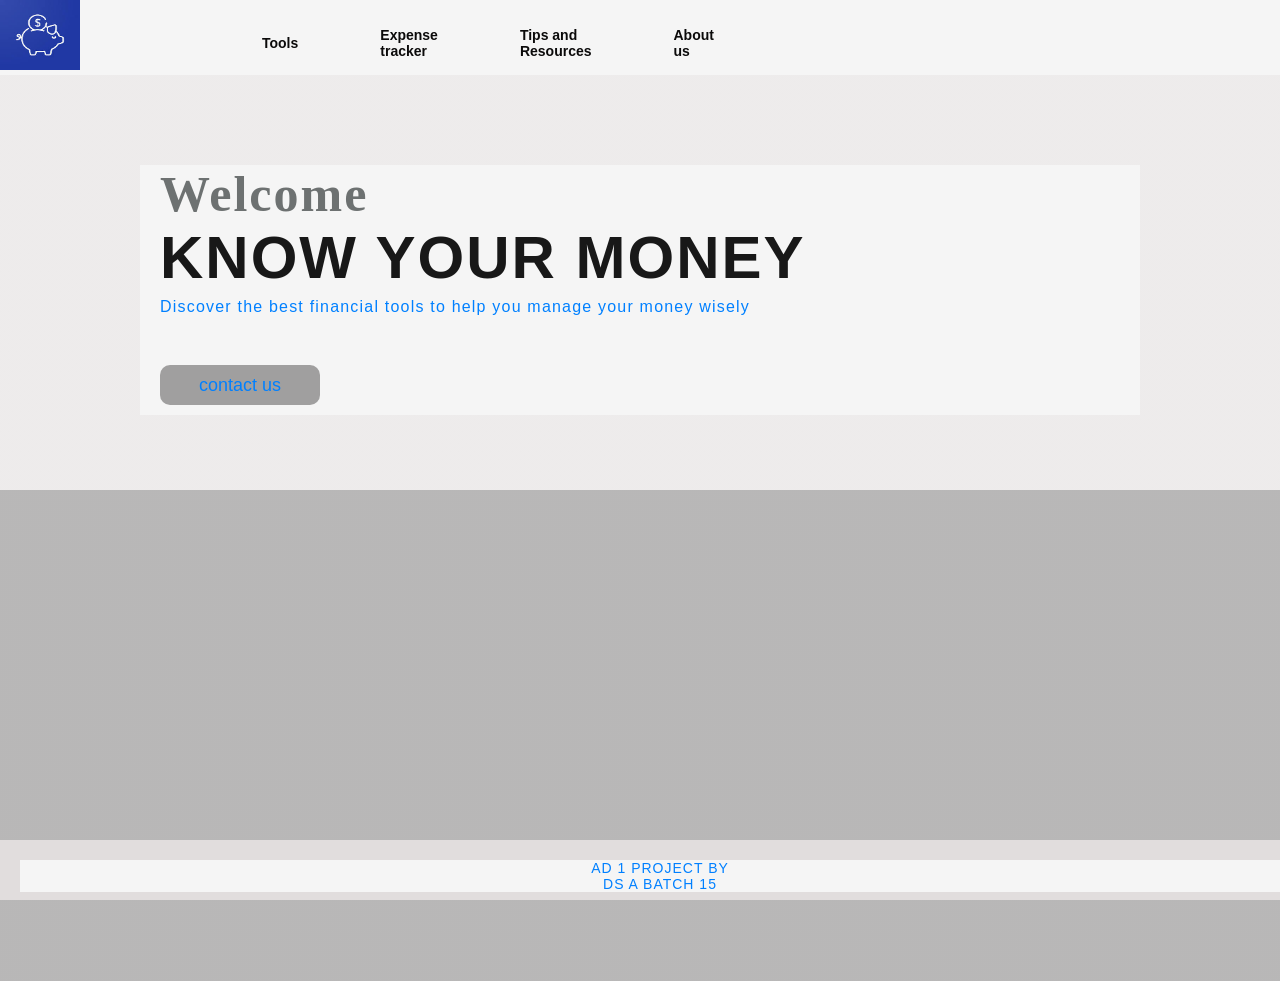
<file: index.html>
<!DOCTYPE html>
<html lang="en">
    <head>
        <title>KNOW YOUR MONEY</title>
        <link rel="stylesheet" href="style.css">
    </head>
    <body>
        <div class="main">
            <div class="navbar">
                <div class="icon">
                <img src="[data-uri]" width="80" height="70">
                </div>   
                <div class="menu">
                    <ul >
                        <li><a href="\incal.html">Tools</a></li>
                        <li><a href="\e.html">Expense tracker</a></li>
                        <li><a href="\tips.html">Tips and Resources</a></li>
                        <li><a href="\about.html">About us</a></li>
                    </ul>
                </div>
                
            </div>   
            <div class="content">
                <h1>Welcome <br><span>KNOW YOUR MONEY</span><br></h1>
                <p class="par"> Discover the best financial tools to help you manage your money wisely </p>
                    <br>
                    <button class="cn"><a href="mailto:keerthi6744@gmail.com">contact us</a></button>
                    <br>
                <section> 
                    <div class="footer">
                        <p>AD 1 PROJECT BY <br> DS A BATCH 15</p>
                    </div>
                </section>    
            </div>
        </div>
    </body>
</html>
</file>
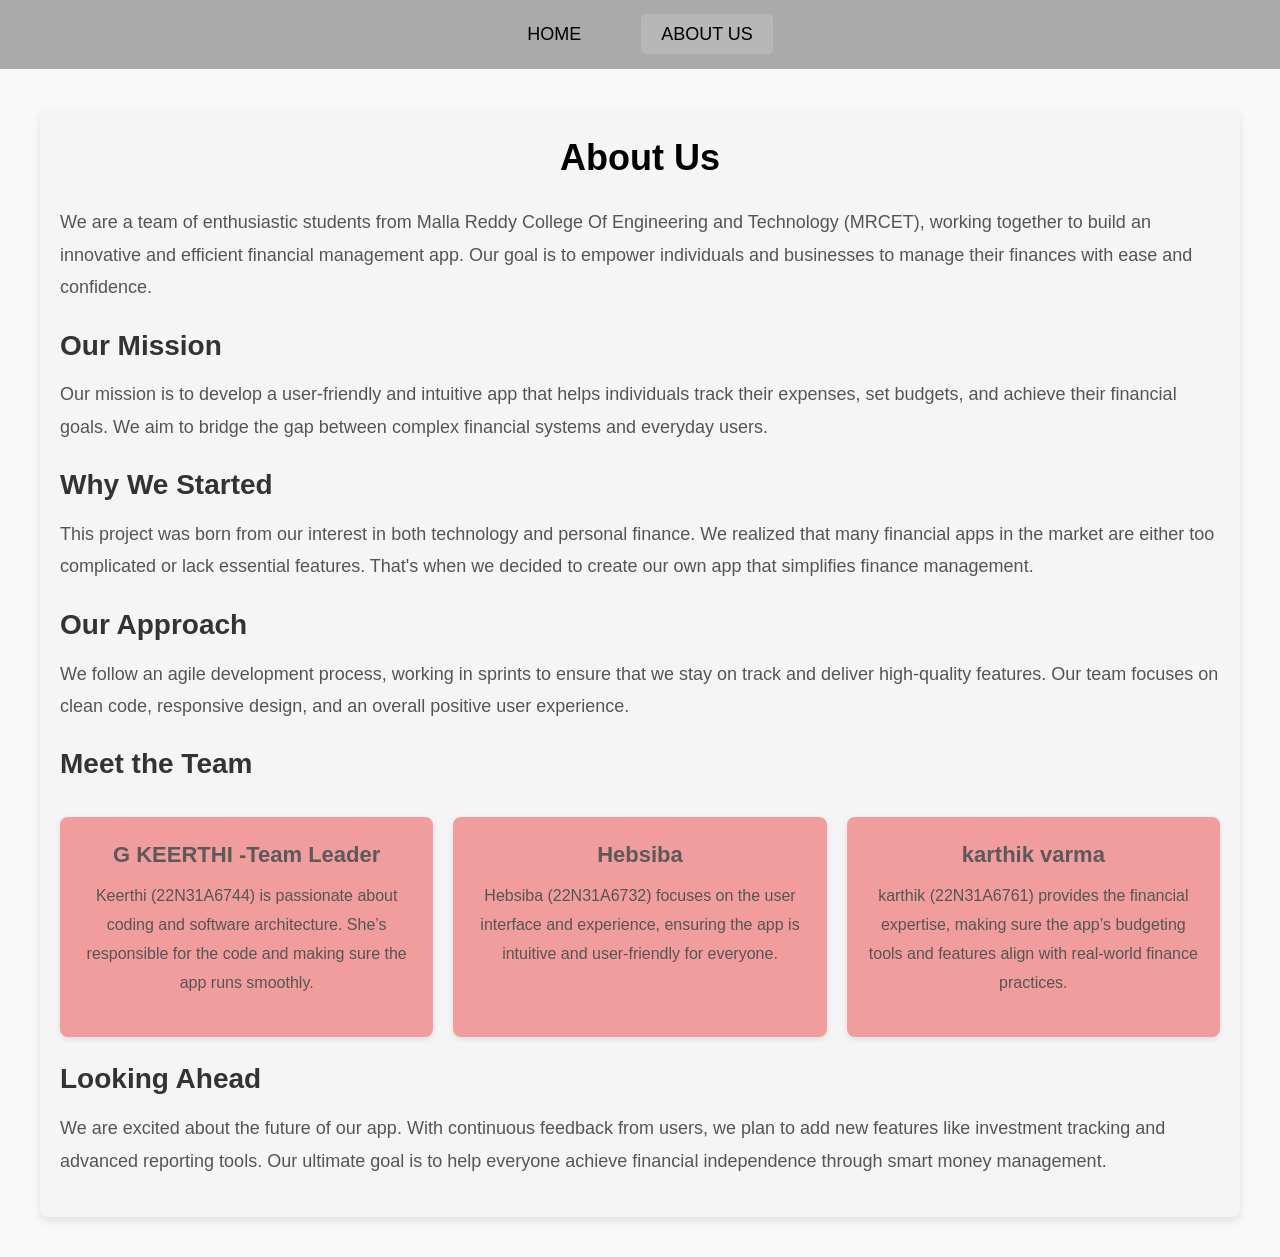
<file: about.html>
<!DOCTYPE html>
<html lang="en">
<head>
    <meta charset="UTF-8">
    <meta name="viewport" content="width=device-width, initial-scale=1.0">
    <meta http-equiv="X-UA-Compatible" content="ie=edge">
    <title>About Us - Financial Manager App</title>
    <link rel="stylesheet" href="about.css">
</head>
<body>
    <header>
        <nav>
            <ul>
                <li><a href="index.html">Home</a></li>
                <li><a href="about-us.html" class="active">About Us</a></li>
            </ul>
        </nav>
    </header>

    <section class="about-us">
        <h1>About Us</h1>
        <p>We are a team of enthusiastic students from Malla Reddy College Of Engineering and Technology (MRCET), working together to build an innovative and efficient financial management app. Our goal is to empower individuals and businesses to manage their finances with ease and confidence.</p>

        <h2>Our Mission</h2>
        <p>Our mission is to develop a user-friendly and intuitive app that helps individuals track their expenses, set budgets, and achieve their financial goals. We aim to bridge the gap between complex financial systems and everyday users.</p>

        <h2>Why We Started</h2>
        <p>This project was born from our interest in both technology and personal finance. We realized that many financial apps in the market are either too complicated or lack essential features. That's when we decided to create our own app that simplifies finance management.</p>

        <h2>Our Approach</h2>
        <p>We follow an agile development process, working in sprints to ensure that we stay on track and deliver high-quality features. Our team focuses on clean code, responsive design, and an overall positive user experience.</p>

        <h2>Meet the Team</h2>
        <div class="team">
            <div class="team-member">
                <h3>G KEERTHI -Team Leader</h3>
                <p>Keerthi (22N31A6744) is passionate about coding and software architecture. She’s responsible for the code and making sure the app runs smoothly.</p>
            </div>
            <div class="team-member">
                <h3>Hebsiba </h3>
                <p>Hebsiba  (22N31A6732) focuses on the user interface and experience, ensuring the app is intuitive and user-friendly for everyone.</p>
            </div>
            <div class="team-member">
                <h3>karthik varma</h3>
                <p>karthik (22N31A6761) provides the financial expertise, making sure the app’s budgeting tools and features align with real-world finance practices.</p>
            </div>
        </div>

        <h2>Looking Ahead</h2>
        <p>We are excited about the future of our app. With continuous feedback from users, we plan to add new features like investment tracking and advanced reporting tools. Our ultimate goal is to help everyone achieve financial independence through smart money management.</p>
    </section>

   
   
   

</body>
</html>
</file>
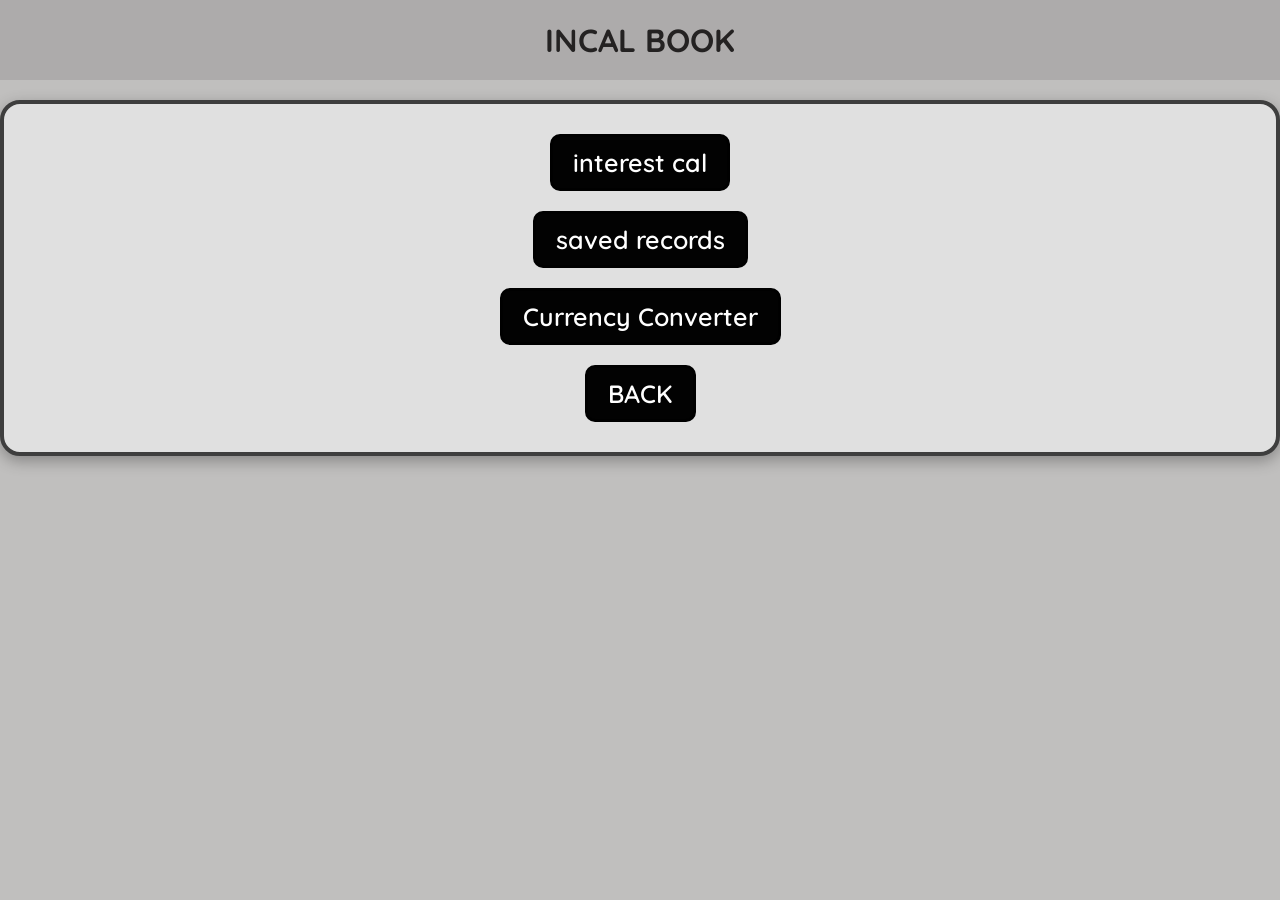
<file: incal.html>
<!DOCTYPE html>
<html lang="en">

<head>
    <meta charset="UTF-8">
    <meta name="viewport" content="width=device-width, initial-scale=1.0">
    <title>INCAL BOOK</title>
    <style>
        @import url('https://fonts.googleapis.com/css2?family=Quicksand:wght@300..700&family=Recursive:wght@300..1000&display=swap');


        body {
            margin: 0;
            padding: 0;
            background-color: #c0bfbe;
            font-family: 'Quicksand', sans-serif;
            font-weight: 600;
        }

        .navi {
            background-color: #adabab;
            color: white;
            margin: 0;
            height: 80px;
            width: 100%;
            display: flex;
            justify-content: center;
            align-items: center;
        }

        h1 {
            padding: 0px;
            color: rgb(36, 34, 34);
            margin: 0;
            /* Remove any default margin */
        }

        .options {
            margin-top: 20px;
            /* Adjust margin-top to your liking */
            height: auto;
            width: 100%;
            /* Make width 100% of the viewport */
            display: flex;
            flex-wrap: wrap;
            justify-content: center;
            align-items: center;
            flex-direction: column;
            background-color:  #e0e0e0;
            border-radius: 20px;
            border: 4px solid #3e3e3e;
            box-shadow: 0px 5px 15px 0px rgba(0, 0, 0, 0.3);
            padding: 20px;
            box-sizing: border-box;
        }

        .options>a {
            text-decoration: none;
            color: white;
            background-color: #020202;
            padding: 10px 20px;
            margin: 10px;
            font-size: 25px;
            border-radius: 10px;
            border: 3px solid #000000;
            transition: all 0.3s ease;
        }

        .options>a:hover {
            background-color:#727272;
            font-size: 30px;
        }

        p {
            text-align: center;
            margin-top: 20px;
        }

        @media(max-width:600px) {
            .navi {
                height: 110px;
            }

            h1 {
                font-size: 24px;
                /* Adjust font size for smaller screens */
            }

            .options {
                padding: 10px;
                /* Adjust padding for smaller screens */
            }

            .options>a {
                font-size: 20px;
                /* Adjust font size for smaller screens */
                padding: 8px 16px;
                /* Adjust padding for smaller screens */
                margin: 8px;
                /* Adjust margin for smaller screens */
            }

            p {
                font-size: 14px;
                /* Adjust font size for smaller screens */
            }
        }
    </style>
</head>

<body>
    <div class="navi">
        <h1>INCAL BOOK</h1>
    </div>
    <div class="options">
        <a href="interestcal.html">interest cal</a>
        <a href="saved.html">saved records</a>
        <a href="\cc.html">Currency Converter</a>
        <a href="index.html">BACK</a>
    
    </div>
    
</body>

</html>
</file>
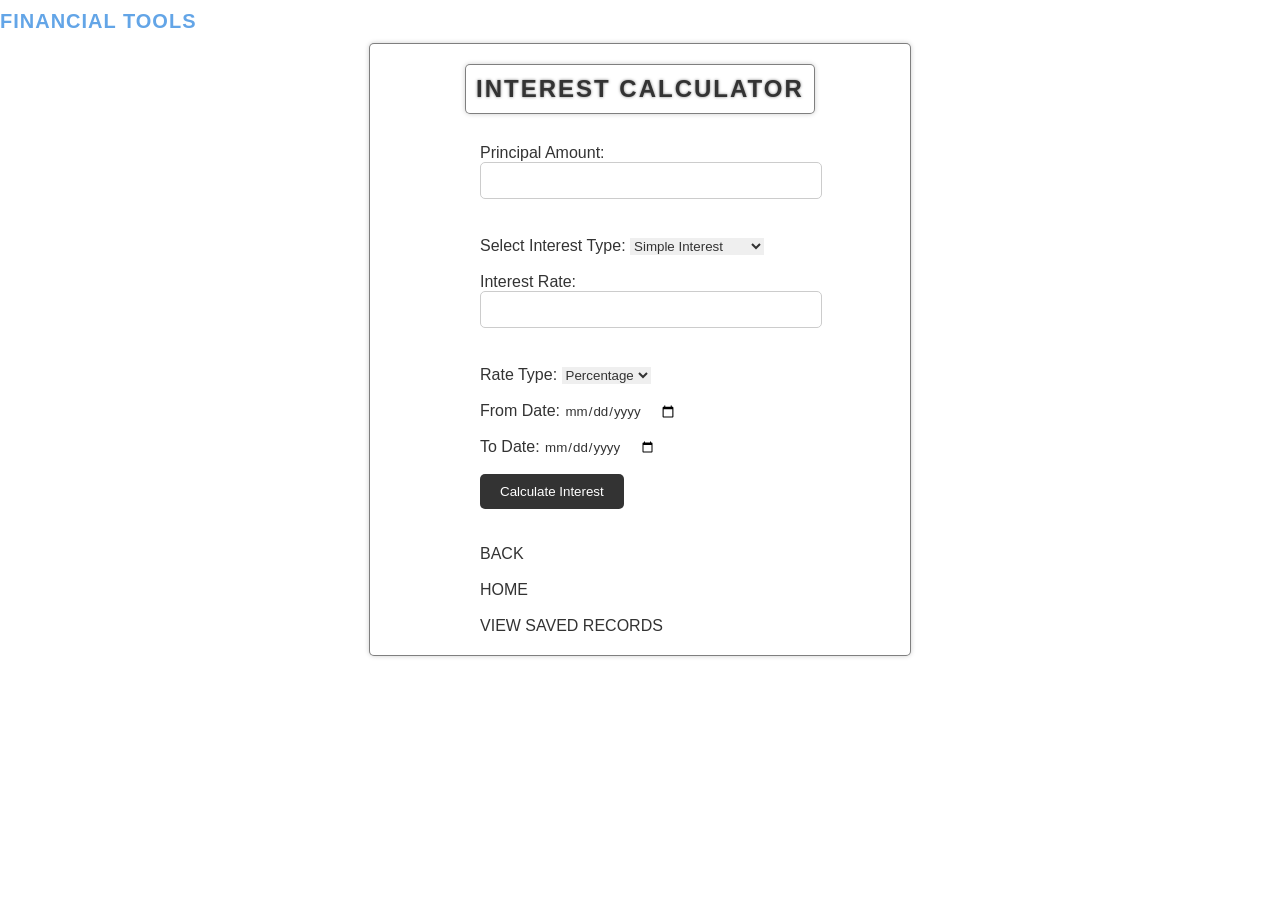
<file: interestcal.html>
<!DOCTYPE html>
<html lang="en">
<head>
    <meta charset="UTF-8">
    <meta name="viewport" content="width=device-width, initial-scale=1.0">
    <title>Financial Tools</title>
    <link rel="stylesheet" href="tools.css">
</head>
<body>
    
    <div class="navi">
        <h1>Financial Tools</h1>
    </div>

    <!-- Interest Calculator Section -->
    <section class="interestCalculator">
        <h2>Interest Calculator</h2>
        <form class="interestForm">
            <label for="principal">Principal Amount:</label>
            <input type="number" id="principal" name="principal" required><br><br>
            
            <label for="interestType">Select Interest Type:</label>
            <select id="interestType" name="interestType">
                <option value="simple">Simple Interest</option>
                <option value="compound">Compound Interest</option>
            </select><br><br>

            <label for="rate">Interest Rate:</label>
            <input type="number" id="rate" name="rate" step="0.01" required><br><br>

            <label for="rateType">Rate Type:</label>
            <select id="rateType" name="rateType">
                <option value="percentage">Percentage</option>
                <option value="amount">Rupees</option>
            </select><br><br>
            
            <label for="fromDate">From Date:</label>
            <input type="date" id="fromDate" name="fromDate" required><br><br>
            
            <label for="toDate">To Date:</label>
            <input type="date" id="toDate" name="toDate" required><br><br>
            
            <button type="button" onclick="calculateInterest()">Calculate Interest</button>
            <button type="button" onclick="saveRecord()" style="display:none;" id="saveButton">Save</button>
        
            <div id="interestResult"></div>
            <br><br>
            <a href="incal.html">BACK</a>
            <br><br>
            <a href="index.html">HOME</a>
            <br><br>
            <a href="saved.html">VIEW SAVED RECORDS</a>
        </form>
    </section>

    <script>
        const records = JSON.parse(localStorage.getItem('interestRecords')) || [];

        function calculateInterest() {
            let principal = parseFloat(document.getElementById('principal').value);
            let rate = parseFloat(document.getElementById('rate').value);
            let rateType = document.getElementById('rateType').value;
            let interestType = document.getElementById('interestType').value;
            let fromDate = new Date(document.getElementById('fromDate').value);
            let toDate = new Date(document.getElementById('toDate').value);

            // Ensure toDate is not earlier than fromDate
            if (toDate < fromDate) {
                document.getElementById('interestResult').innerHTML = "Error: To Date must be later than From Date.";
                return;
            }

            let timeDiff = (toDate.getTime() - fromDate.getTime()) / (1000 * 3600 * 24);
            let timeInYears = timeDiff / 365; // Convert days to years

            let interest = 0;
            let totalAmount = 0;

            if (interestType === "simple") {
                if (rateType === "percentage") {
                    interest = principal * (rate / 100) * timeInYears;
                } else {
                    interest =principal* (rate/100) * (timeDiff / 30); // Monthly rate
                }
            } else {
                if (rateType === "percentage") {
                    totalAmount = principal * Math.pow((1 + rate / 100), timeInYears);
                } else {
                    let totalMonths = timeDiff / 30;
                    totalAmount = principal + (rate * totalMonths);
                }
                interest = totalAmount - principal;
            }

            totalAmount = principal + interest;

            document.getElementById('interestResult').innerHTML = `
                <h3>Interest Calculation Result</h3>
                <p>Principal Amount: ₹${principal.toFixed(2)}</p>
                <p>Interest Rate: ${rateType === "percentage" ? (rate) + '%' : '₹' + rate + ' per month'}</p>
                <p>Duration: ${timeDiff.toFixed(0)} days (${timeInYears.toFixed(2)} years)</p>
                <p>Interest Amount: ₹${interest.toFixed(2)}</p>
                <p>Total Amount: ₹${totalAmount.toFixed(2)}</p>
            `;

            // Show save button
            document.getElementById('saveButton').style.display = 'inline';

            // Store calculated values in global variables for saving
            window.calculatedRecord = {
                principal,
                rate,
                rateType,
                interestType,
                fromDate: fromDate.toISOString().split('T')[0],
                toDate: toDate.toISOString().split('T')[0],
                interest,
                totalAmount
            };
        }

        function saveRecord() {
            if (!window.calculatedRecord) {
                alert('No record to save. Please calculate first.');
                return;
            }

            records.push(window.calculatedRecord);
            localStorage.setItem('interestRecords', JSON.stringify(records));

            alert('Record saved successfully!');
            document.getElementById('saveButton').style.display = 'none';
            window.calculatedRecord = null; // Reset the saved record
        }
    </script>
</body>
</html>
</file>
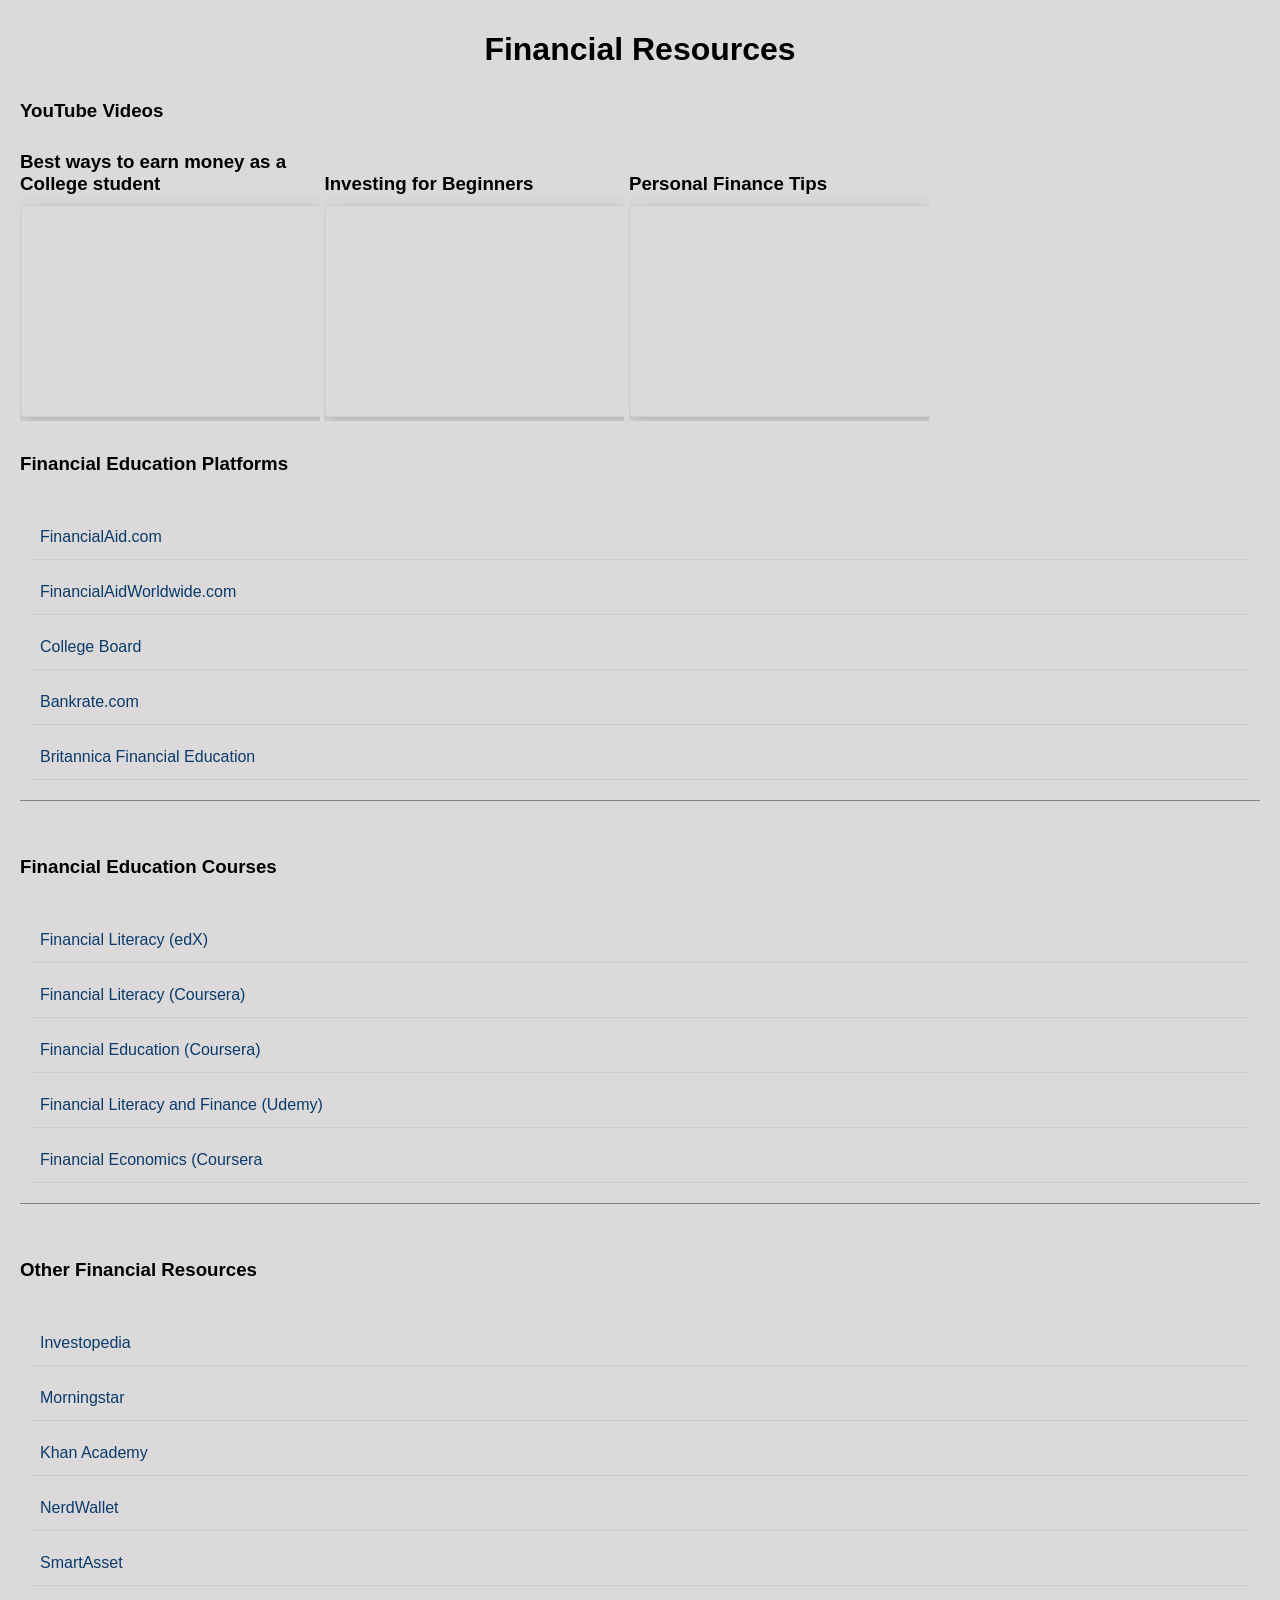
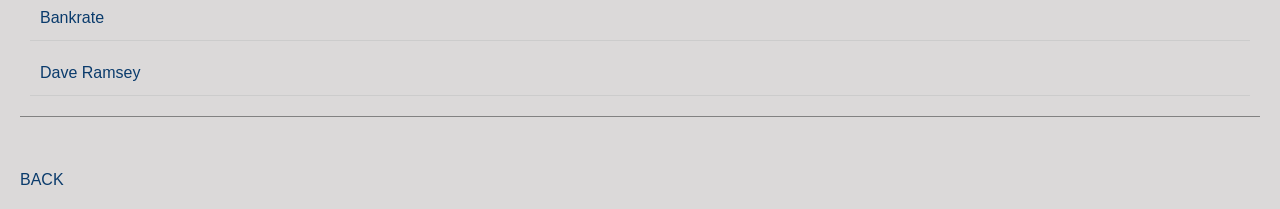
<file: tips.html>
<!DOCTYPE html>
<html lang="en">
<head>
    <meta charset="UTF-8">
    <meta name="viewport" content="width=device-width, initial-scale=1.0">
    <title>Financial Resources</title>
    <style>
        body {
            font-family: Arial, sans-serif;
            margin: 20px;
            background-color: #dbd9d9;
            color: #333;
            transition: background-color 0.3s ease-in-out;
            transform: scale(1);
        }
        h1 {
            color: #000000;
            text-align: center;
            padding: 10px;
            border-radius: 5px;
            
        }
        h3 {
            color: #000000;
            margin-bottom: 10px;
        }
        a {
            color: #0a3b6c;
            text-decoration: none;
        }
        a:hover {
            text-decoration: underline;
            transition: color 0.3s ease-in-out;
            transform: scale(1.05);
            transform: scale(1);
            cursor: pointer;
            box-shadow: 0px 5px 15px 0px rgba(0, 0, 0, 0.3);
        }
        .video-container {
            margin-bottom: 10px;
            width: 300px; /* Set a fixed width for the video container */
            display: inline-block ; /* Allow videos to align horizontally */
            overflow: hidden;
            transition: transform 0.3s ease-in-out;
            transform: scale(1);
            cursor: pointer;

        }
        iframe {
            width: 100%;
            height: 200px; /* Medium size */
            border: 1px solid #ccc;
            padding: 5px;
            border-radius: 5px;
            transition: box-shadow 0.3s ease-in-out;
            box-shadow: 0px 5px 15px 0px rgba(91, 91, 91, 0.3);
            cursor: pointer;
            overflow: hidden;

        }
        ul {
            list-style-type: none;
            padding: 0;
            margin-top: 20px;
            text-align: center;
            font-size: 18px;
            line-height: 1.5;
            font-weight: 300;
            border-bottom: 1px solid #828282;
            padding: 10px;

        }
        li {
            margin: 10px 0;
            line-height: 1.5;
            font-size: 16px;
            text-align: justify;
            font-weight: 300;
            border-bottom: 1px solid #ccc;
            padding: 10px;
        }
        @media (max-width: 600px) {
            .video-container {
                width: 100%; /* Full width for smaller screens */
            }
            iframe {
                height: 150px; /* Adjust height for smaller screens */
            }
        }
    </style>
</head>
<body>

    <h1>Financial Resources</h1>

    <h3>YouTube Videos</h3>

    <div class="video-container">
        <h3>Best ways to earn money as a College student</h3>
        <iframe width="656" height="369" src="https://www.youtube.com/embed/I1lqmk6K6eA" title="Making money as a college student | Ankur Warikoo HIndi Video | How to make money Online in 2021" frameborder="0" allow="accelerometer; autoplay; clipboard-write; encrypted-media; gyroscope; picture-in-picture; web-share" referrerpolicy="strict-origin-when-cross-origin" allowfullscreen></iframe>
    </div>

    <div class="video-container">
        <h3>Investing for Beginners</h3>
        <iframe src="https://www.youtube.com/embed/Xn7KWR9EOGQ" title="Basics of Stock Market For Beginners" frameborder="0" allowfullscreen></iframe>
    </div>

    <div class="video-container">
        <h3>Personal Finance Tips</h3>
        <iframe width="656" height="369" src="https://www.youtube.com/embed/-FP7IVNN4bI" title="13 HACKS to ENSURE YOU DONT GET POOR! | Money Management Tips 2023 | Warikoo Hindi" frameborder="0" allow="accelerometer; autoplay; clipboard-write; encrypted-media; gyroscope; picture-in-picture; web-share" referrerpolicy="strict-origin-when-cross-origin" allowfullscreen></iframe></iframe>
    </div>

    <div>
        <h3>Financial Education Platforms</h3>
        <ul>
        <li><a href="https://www.financialaid.com/" target="_blank">FinancialAid.com</a></li>
        <li><a href="https://www.financialaidworldwide.com/" target="_blank">FinancialAidWorldwide.com</a></li>
        <li><a href="https://www.collegeboard.org/programs/financial-literacy" target="_blank">College Board</a></li>
        <li><a href="https://www.bankrate.com/" target="_blank">Bankrate.com</a></li>
        <li><a href="https://www.britannica.com/topic/Financial-education" target="_blank">Britannica Financial Education</a></li>
        </ul>
    </div>
    <br>

    <div>
        <h3>Financial Education Courses</h3>
        <ul>
            <li><a href="https://www.edx.org/learn/financial-literacy" target="_blank">Financial Literacy (edX)</a></li>
            <li><a href="https://www.coursera.org/learn/financial-literacy" target="_blank">Financial Literacy (Coursera)</a></li>
            <li><a href="https://www.coursera.org/learn/financial-education" target="_blank">Financial Education (Coursera)</a></li>
            <li><a href="https://www.udemy.com/course/financial-literacy-and-finance/" target="_blank">Financial Literacy and Finance (Udemy)</a></li>
            <li><a href="https://www.coursera.org/learn/financial-economics" target="_blank">Financial Economics (Coursera
        </ul>
    </div>
    <br>


    <h3>Other Financial Resources</h3>
    <ul>
        <li><a href="https://www.investopedia.com/" target="_blank">Investopedia</a></li>
        <li><a href="https://www.morningstar.com/" target="_blank">Morningstar</a></li>
        <li><a href="https://www.khanacademy.org/college-careers-more/personal-finance" target="_blank">Khan Academy</a></li>
        <li><a href="https://www.nerdwallet.com/" target="_blank">NerdWallet</a></li>
        <li><a href="https://www.smartasset.com/" target="_blank">SmartAsset</a></li>
        <li><a href="https://www.bankrate.com/" target="_blank">Bankrate</a></li>
        <li><a href="https://www.daveramsey.com/" target="_blank">Dave Ramsey</a></li>
    </ul>
    <br><br>
<div>
    <a href="index.html">BACK</a>
</div>

</body>
</html>
</file>
<file: style.css>
*{
    margin:0;
    padding:0;
    border:0;
    box-sizing: content-box;
    font-family: Arial, sans-serif;
    background-color: #f5f5f5;
    color: #0080ff;
    text-decoration: none;
}

.main{
    width:100%;
    background: linear-gradient(to top , rgba(124, 122, 122, 0.5)50%,rgba(230, 226, 226, 0.5)50%);
    background-position: center;
    background-size: cover;
    height:109vh;

}

.navbar{
    width:120%;
    height:75px;
    margin:auto;
}

.icon{
    width:200px;
    float:left;
    height:70px;
}



.menu{
    width:400px;
    float:left;
    height:70px;
    
}

ul{
    float:left;
    display:flex;
    justify-content: space-around;
    align-items: center;
}

ul li{
    list-style: none;
    margin-left:62px;
    margin-top: 27px;
    font-size: 14px;

}

ul li a{
    text-decoration:none;
    color: rgb(11, 10, 10);
    font-family: Arial, Helvetica, sans-serif;
    font-weight: bold;
    transition: color 0.4s ease-in-out;
    margin-right: 20px;
    
}

ul li a:hover{
    color: rgb(76, 162, 219);
}


.content{
    width:1000px;
    height:auto;
    margin:auto;
    color:transparent;
    position: relative;
}

.content .par{
    padding-left: 20px;
    padding-bottom: 25px;
    font-family: Arial, Helvetica, sans-serif;
    line-height: 30px;
    letter-spacing: 1.2px;
    text-align: justify;
}
.content h1{
    font-family: 'Times New Roman', Times, serif;
    color:rgb(109, 113, 113);
    font-size:50px;
    padding-left:20px ;
    margin-top: 9%;
    letter-spacing: 2px;

}

.content .cn{
    width:160px;
    height:40px;
    background-color:  rgb(160, 159, 159) ;
    border:none;
    margin-bottom: 10px;
    margin-left: 20px;
    font-size: 18px;
    border-radius:10px;
    -webkit-border-radius:10px;
    -moz-border-radius:10px;
    -ms-border-radius:10px;
    -o-border-radius:10px;
    cursor: pointer;
}

.content .cn a{
    text-decoration: none;
    background-color: rgb(160, 159, 159);
    transition: .4s ease;
    -webkit-transition: .4s ease;
    -moz-transition: .4s ease;
    -ms-transition: .4s ease;
    -o-transition: .4s ease;
}

.cn :hover{
    background-color:rgb(3, 3, 3);
}

.content span{
    color:rgb(24, 24, 24);
    font-size:60px;

}
.footer{
    width:100%;
    height:40px;
    background-color: rgb(225, 221, 221);
    color: transparent;
    font-family : Arial, Helvetica, sans-serif;
    text-transform: uppercase;
    letter-spacing: 1px;
    font-size: 14px;
    padding-left: 20px;
    position:static;
    text-align: center;
    padding-top: 20px;
    position: fixed;
    bottom: 0;
    left: 0;
    right: 0;

}
</file>
<file: about.css>
/* Reset some default browser styling */
* {
    margin: 0;
    padding: 0;
    box-sizing: border-box;
}

/* Set font-family for the page */
body {
    font-family: 'Arial', sans-serif;
    background-color: #f9f9f9;
    color: #d19898;
    line-height: 1.6;
}

/* Header Styles */
header {
    background-color: #abaaaa;
    padding: 20px 0;
}

nav ul {
    list-style: none;
    display: flex;
    justify-content: center;
}

nav ul li {
    margin: 0 20px;
}

nav ul li a {
    text-decoration: none;
    color: rgb(0, 0, 0);
    font-size: 18px;
    text-transform: uppercase;
    padding: 10px 20px;
    border-radius: 5px;
    transition: background-color 0.3s;
}

nav ul li a:hover,
nav ul li a.active {
    background-color: #b7b7b7;
}

/* Section Styles */
.about-us {
    max-width: 1200px;
    margin: 40px auto;
    padding: 20px;
    background-color: rgb(245, 245, 245);
    border-radius: 8px;
    box-shadow: 0 4px 8px rgba(0, 0, 0, 0.1);
}

.about-us h1 {
    font-size: 36px;
    color: #000000;
    text-align: center;
    margin-bottom: 20px;
}

.about-us h2 {
    font-size: 28px;
    color: #333;
    margin-top: 20px;
    margin-bottom: 10px;
}

.about-us p {
    font-size: 18px;
    color: #555;
    line-height: 1.8;
    margin-bottom: 20px;
}

/* Team Section Styles */
.team {
    display: grid;
    grid-template-columns: repeat(auto-fill, minmax(280px, 1fr));
    gap: 20px;
    margin-top: 30px;
}

.team-member {
    background-color: #f19d9d;
    padding: 20px;
    border-radius: 8px;
    text-align: center;
    box-shadow: 0 2px 6px rgba(0, 0, 0, 0.1);
    transition: transform 0.3s ease, box-shadow 0.3s ease;
}

.team-member:hover {
    transform: translateY(-10px);
    box-shadow: 0 4px 12px rgba(0, 0, 0, 0.2);
}

.team-member h3 {
    font-size: 22px;
    color: #5b5a5a;
    margin-bottom: 10px;
}

.team-member p {
    font-size: 16px;
    color: #555;
}

/* Responsive Design */
@media (max-width: 768px) {
    .team {
        grid-template-columns: 1fr 1fr;
    }
}

@media (max-width: 480px) {
    nav ul {
        flex-direction: column;
        align-items: center;
    }

    nav ul li {
        margin: 10px 0;
    }

    .about-us {
        padding: 15px;
    }

    .team {
        grid-template-columns: 1fr;
    }
}
</file>
<file: tools.css>
*{
    margin:0;
    padding:0;
    border:0;
    box-sizing: content-box;
    font-family: Arial, sans-serif;
    color: #333;
    text-decoration: none;
}

.navi {
    width:1200px;
    list-style: none;
    display: flex;
    justify-content: left;
    background-color:transparent;
    padding: 10px 0;
    transition: background-color 0.3s ease;
    top: 0;
    left: 0;
    right: 0;
    z-index: 1000;
    overflow: hidden;
    transform: translateY(0);
    opacity: 1;
    will-change: transform, opacity;
    backface-visibility: hidden;
    backdrop-filter: blur(5px);
    transition: backdrop-filter 0.3s ease;
}

.navi h1{
    font-size: 20px;
    font-weight: bold;
    color: #63a5e7;
    text-transform: uppercase;
    letter-spacing: 1px;
}

.interestCalculator {
    width: 400%;
    margin-top: 50px;
    padding: 50px;
    border-radius: 5px;
    display: flex;
    flex-wrap: wrap;
    justify-content: space-around;

}
h2{
    font-size: 24px;
    font-weight: bold;
    margin-bottom: 30px;
    text-align: center;
    letter-spacing: 2px;
    color: #333;
    text-transform: uppercase;
    text-shadow: 0 0 3px rgba(0, 0, 0, 0.5);
    transition: all 0.3s ease;
    cursor: pointer;
    position: relative;
    overflow: hidden;
    transform: translateY(0);
    opacity: 1;
    will-change: transform, opacity;
    backface-visibility: hidden;
    backdrop-filter: blur(5px);
    transition: backdrop-filter 0.3s ease;
    background-clip: content-box;
    background-color: rgba(255, 255, 255, 0.9);
    border: 1px solid rgba(0, 0, 0, 0.5);
    padding: 10px;
    border-radius: 5px;
    box-shadow: 0 0 5px rgba(0, 0, 0, 0.2);
    z-index: 1;
    box-sizing: border-box;
    margin-bottom: 30px;

}

.interestCalculator {
    width: 500px;
    margin: 0 auto;
    padding: 20px;
    background-color: #fff;
    border-radius: 5px;
    box-shadow: 0 0 5px rgba(0, 0, 0, 0.2);
    border: 1px solid rgba(0, 0, 0, 0.5);
    transition: all 0.3s ease;
    position: relative;
    
}

h2:hover {
    transform: translateY(-3px);
    opacity: 0.9;
    background-clip: padding-box;
    backdrop-filter: blur(10px);
}

input[type="number"] {
    width: 100%;
    padding: 10px;
    border: 1px solid #ccc;
    border-radius: 5px;
    margin-bottom: 20px;
}

button {
    padding: 10px 20px;
    border: none;
    border-radius: 5px;
    background-color: #333;
    color: #fff;
    cursor: pointer;
    transition: background-color 0.3s ease;

}

button:hover {
    background-color: #222;
}
</file>
